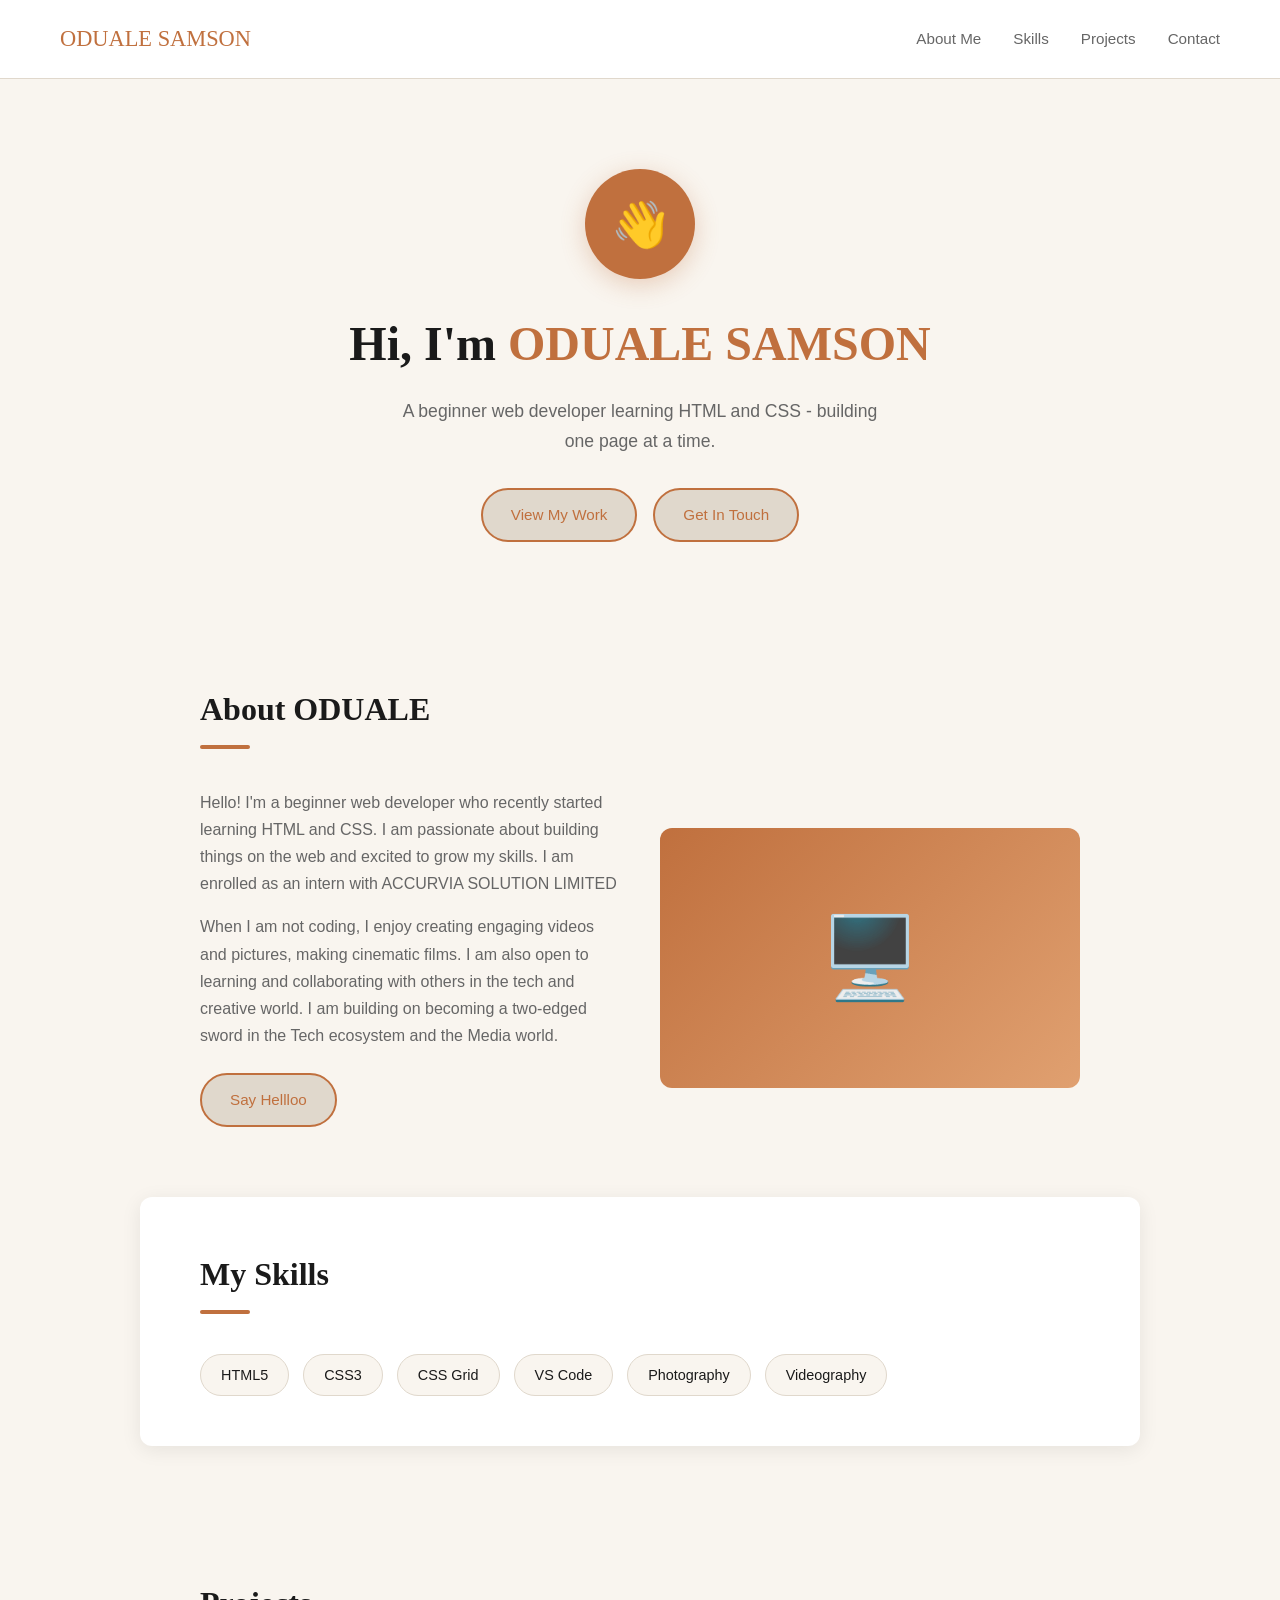
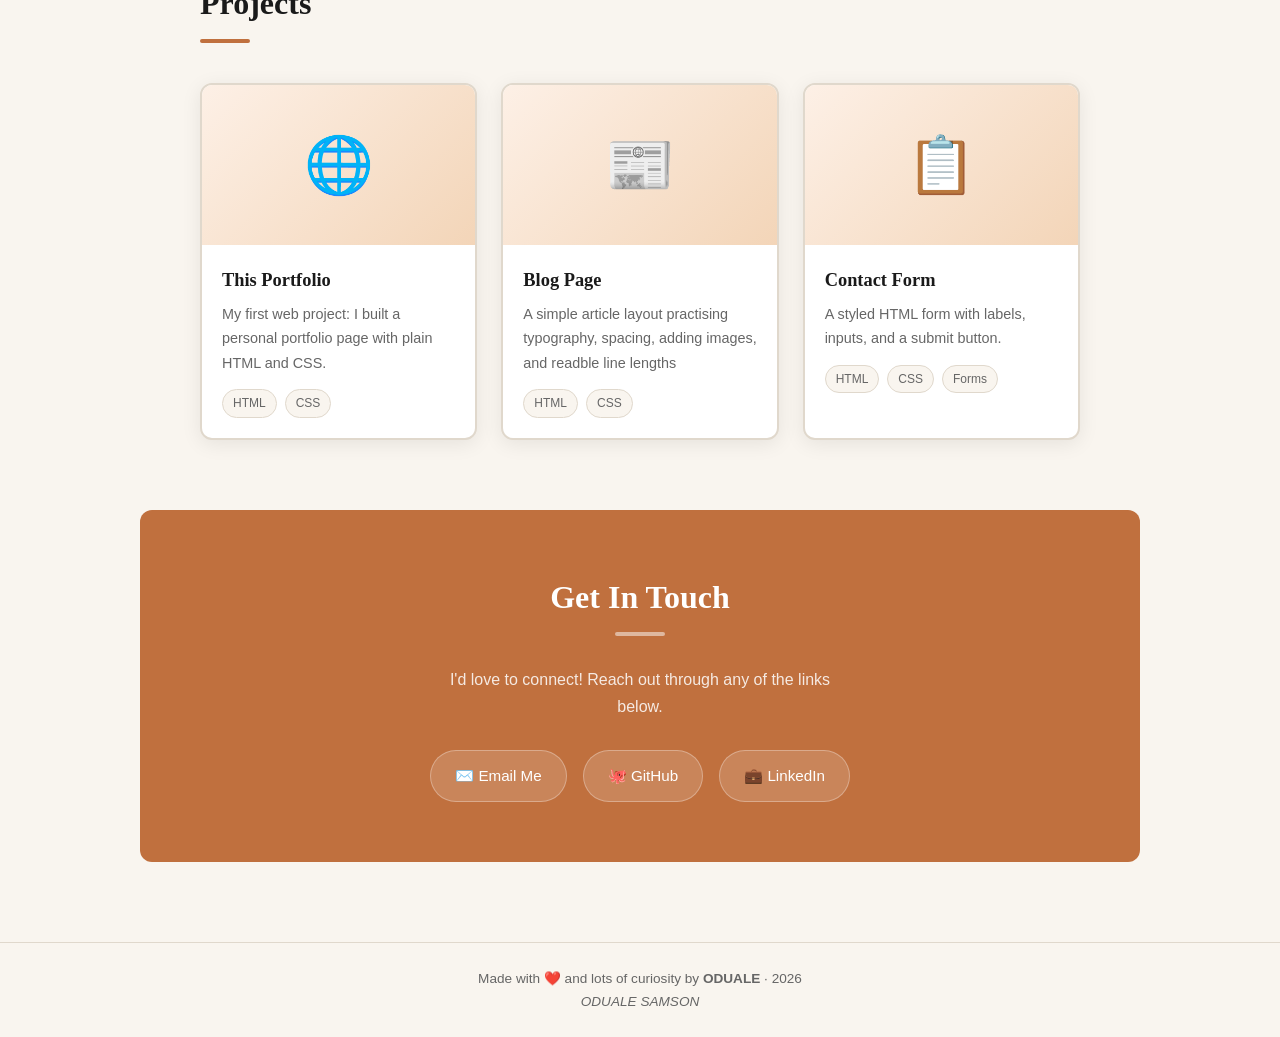
<file: index.html>
<!DOCTYPE html>
<html lang="en">
<head>
    <meta charset="UTF-8">
    <meta name="viewport" content="width=device-width, initial-scale=1.0">
    <title>Oduale Siwes</title>
    <!--link rel="apple-touch-icon" sizes="180x180" href="/apple-touch-icon.png">
<link rel="icon" type="image/png" sizes="32x32" href="images/favicon-32x32.png">
<link rel="icon" type="image/png" sizes="16x16" href="images/favicon-16x16.png">
<link rel="manifest" href="/site.webmanifest"-->
  <!--<link rel="stylesheet" href="/home.css">-->
<link rel="stylesheet" href="style.css">
</head>
<body>
    <!--NAVIGATION-->
    <nav>
        <div class="logo">ODUALE SAMSON</div>
        <ul class="nav-links">
            <li><a href="#about">About Me</a></li>
            <li><a href="#skills">Skills</a></li>
            <li><a href="#projects">Projects</a></li>
            <li><a href="#contact">Contact</a></li>
        </ul>
    </nav>
   <!--===========  HERO   =============-->
   <div class="hero">
    <div class="hero-avatar">👋</div>
    <h1>Hi, I'm <span>ODUALE SAMSON</span></h1>
    <p>A beginner web developer learning HTML and CSS - building one page at a time.</p>
    <div class="hero-buttons">
        <a href="#projects" class="btn btn-primary">View My Work</a>
        <a href="#contact" class="btn btn-outline">Get In Touch</a>
    </div>
   </div>

   <!--============THIS IS ABOUT ME OOOO ============-->
    <section id="about">
        <h2 class="section-title">About ODUALE</h2>
        <div class="section-line"></div>
        <div class="about-grid">
            <div class="about-text">
         <p>Hello! I'm a beginner web developer who recently started
            learning HTML and CSS.
            I am passionate about building things on the web and excited
            to grow my skills.
            I am enrolled as an intern with ACCURVIA SOLUTION LIMITED
         </p>
         <p>When I am not coding, I enjoy creating engaging videos and pictures,
            making cinematic films. I am also open to learning and collaborating with others in the tech and creative world.
            I am building on becoming a two-edged sword in the Tech ecosystem and the Media world.
         </p>
         <a href="#contact" class="btn btn-primary" style="display: inline-block;margin-top: 8px;">Say Hellloo</a>
                </div>
                <div class="about-image">🖥️</div>
            </div>
    </section>


    <!--===========MY SKILLS SET HMMMM ==============-->
    <section id="skills">
       <h2 class="section-title">My Skills</h2>
       <div class="section-line"></div>
       <div class="skills-grid">
        <span class="skill-tag">HTML5</span>
        <span class="skill-tag">CSS3</span>
        <span class="skill-tag">CSS Grid</span>
        <span class="skill-tag">VS Code</span>
        <span class="skill-tag">Photography</span>
        <span class="skill-tag">Videography</span>
       </div>
    </section>

    <!---=========PROJECTS NA WATER, HMMM CHAIII==========-->
    <section id="projects">
        <h2 class="section-title">Projects</h2>
        <div class="section-line"></div>
        <div class="projects-grid">

            <div class="project-card">
            <div class="project-thumb">🌐</div>
            <div class="project-info">
                <h3>This Portfolio</h3>
                <p>My first web project: I built a personal portfolio
                    page with plain HTML and CSS.
                </p>
                <div class="project-tags">
                    <span>HTML</span>
                    <span>CSS</span>
                    </div>
                </div>
        </div>

        <div class="project-card">
            <div class="project-thumb">📰</div>
            <div class="project-info">
                <h3>Blog Page</h3>
                <p>A simple article layout practising typography, spacing, adding images, and readble line lengths</p>
                <div class="project-tags">
                    <span>HTML</span>
                    <span>CSS</span>
                </div>
            </div>
        </div>

        <div class="project-card">
        <div class="project-thumb">📋</div>
        <div class="project-info">
          <h3>Contact Form</h3>
          <p>A styled HTML form with labels, inputs, and a submit button.</p>
          <div class="project-tags">
            <span>HTML</span>
            <span>CSS</span>
            <span>Forms</span>
          </div>
        </div>
      </div>
    </section>

    <!-- ======= CONTACT MII MANI, OGA GET IN JOOOR ======= -->

  <section id="contact">
    <h2 class="section-title">Get In Touch</h2>
    <div class="section-line"></div>
    <p>I'd love to connect! Reach out through any of the links below.</p>
    <div class="contact-links">
      <a href="mailto:odualesolomon@gmail.com" class="contact-link">✉️ Email Me</a>
      <a href="https://github.com/odualesolomon" class="contact-link">🐙 GitHub</a>
      <a href="https://linkedin.com/in/odualesolomon" class="contact-link">💼 LinkedIn</a>
    </div>
  </section>
 
  <!-- ======= FOOTER {ESE MIII} ======= -->
  <footer>
    <p>Made with ❤️ and lots of curiosity by <strong>ODUALE</strong> · 2026</p>
    <cite>ODUALE SAMSON</cite>
  </footer>
 
</body>
</html>
</body>
</html>
</file>
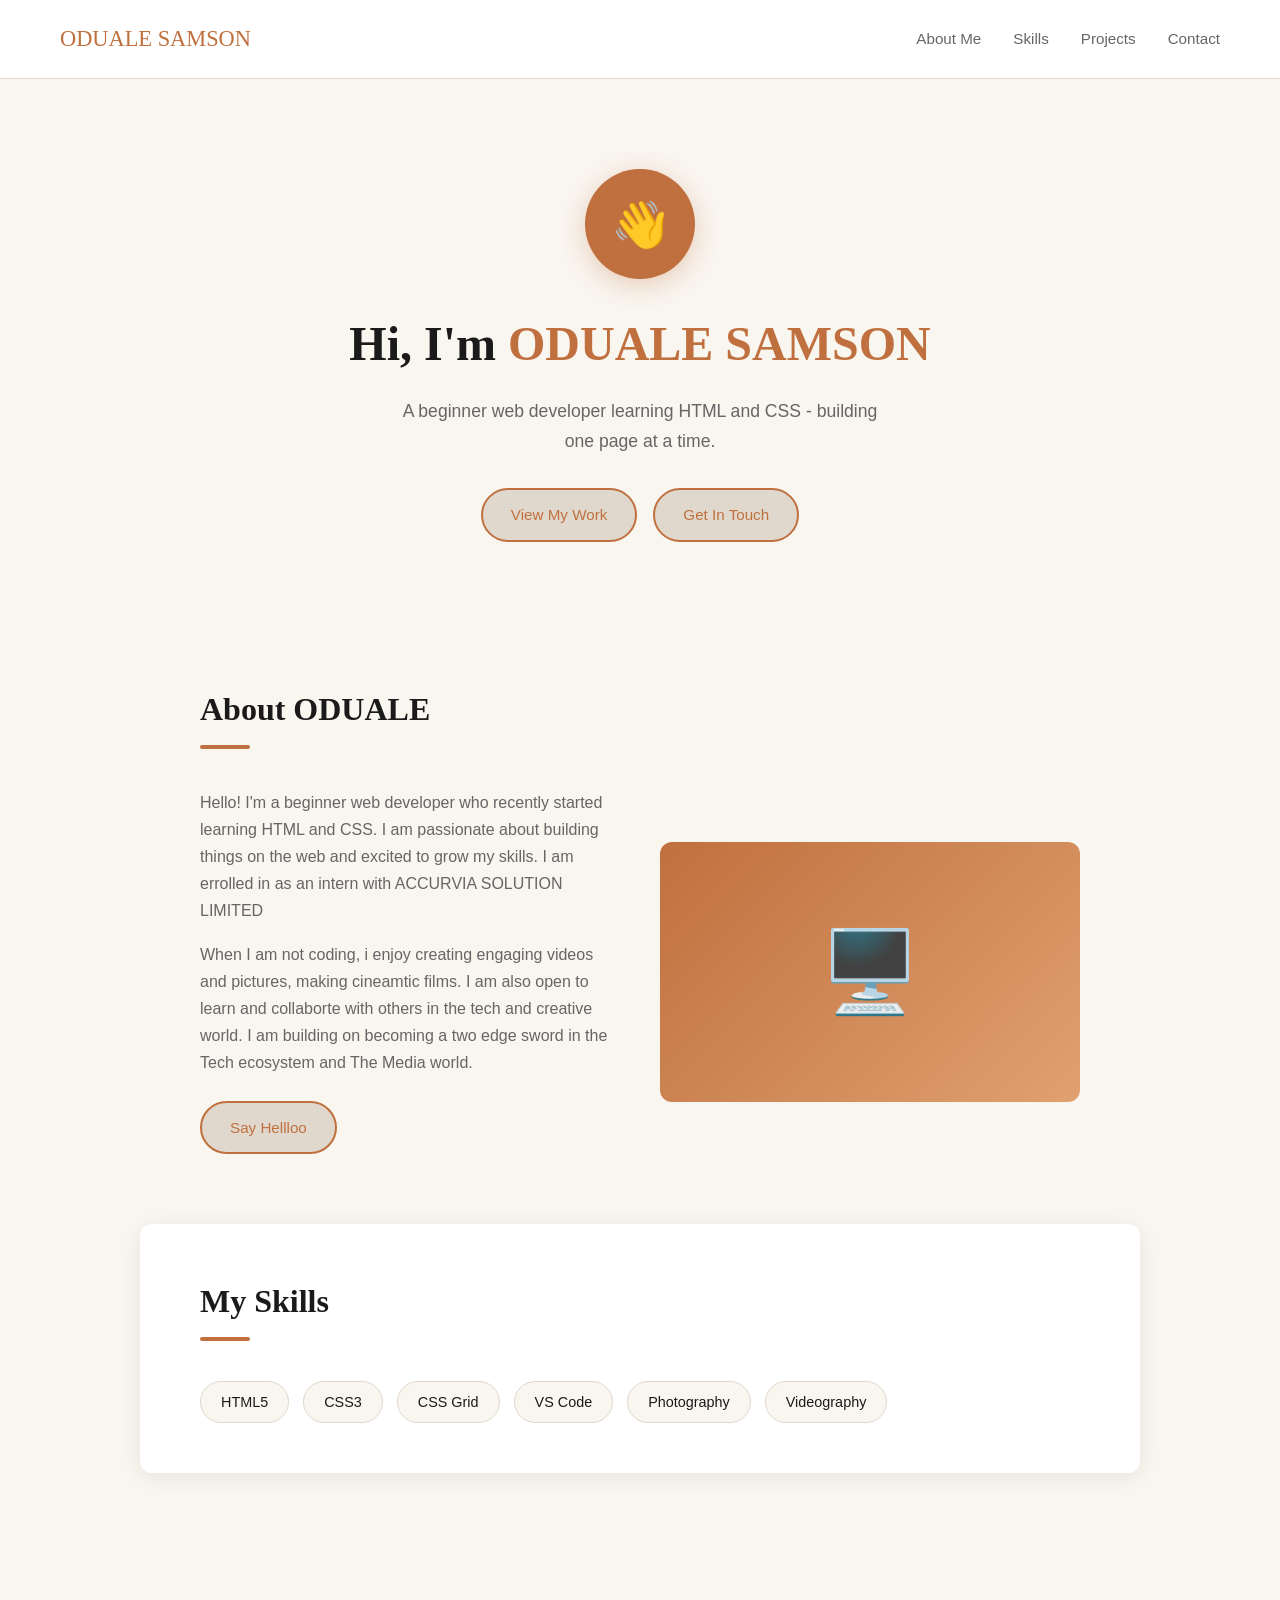
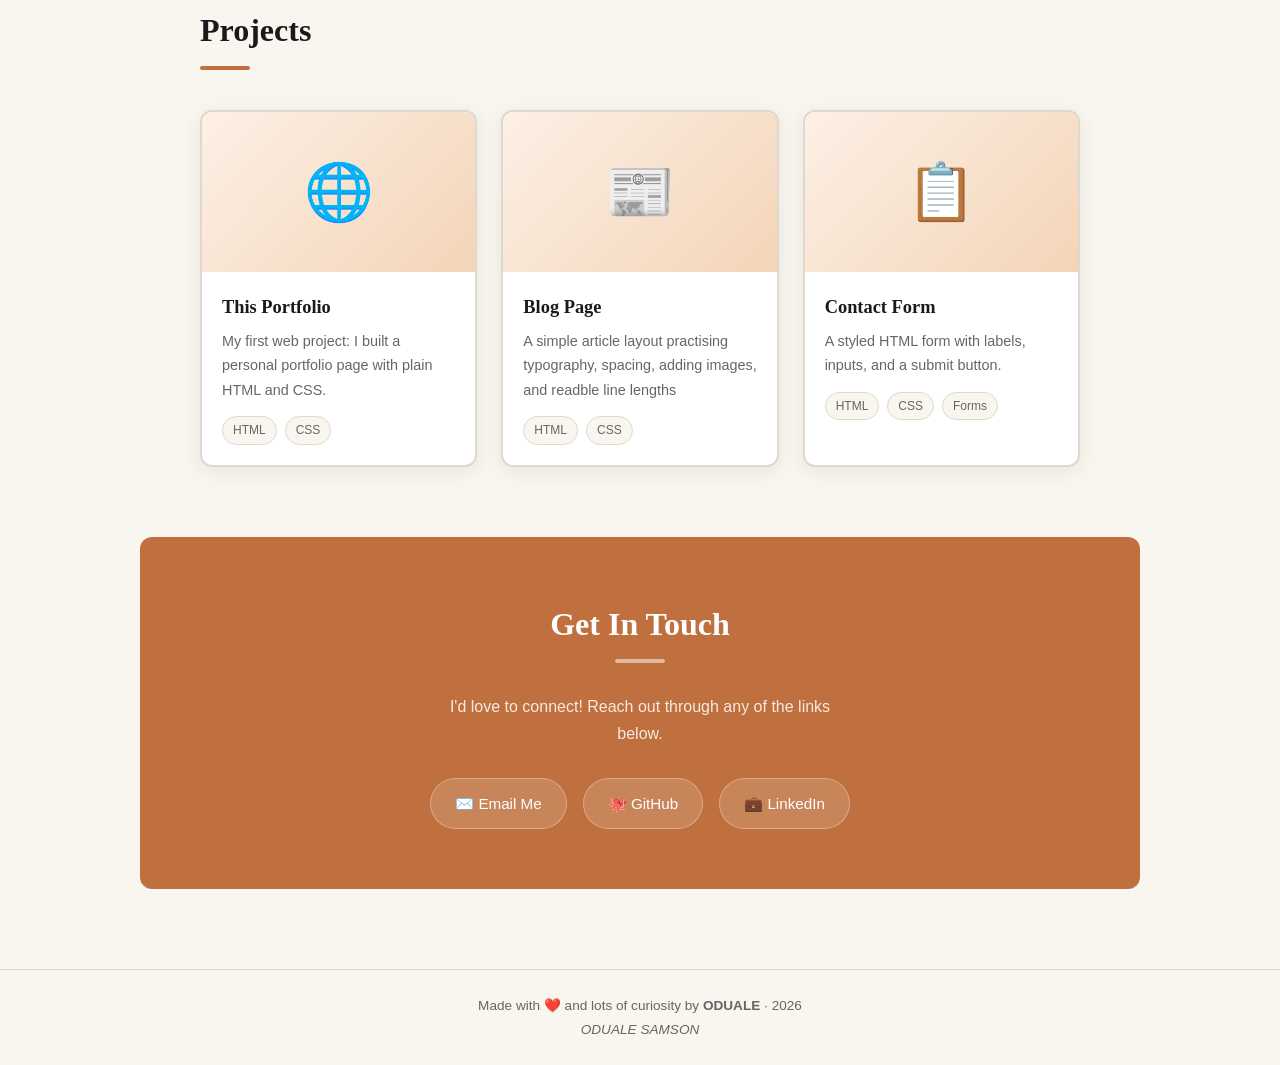
<file: Home.html>
<!DOCTYPE html>
<html lang="en">
<head>
    <meta charset="UTF-8">
    <meta name="viewport" content="width=device-width, initial-scale=1.0">
    <title>Oduale Siwes</title>
    <!--link rel="apple-touch-icon" sizes="180x180" href="/apple-touch-icon.png">
<link rel="icon" type="image/png" sizes="32x32" href="images/favicon-32x32.png">
<link rel="icon" type="image/png" sizes="16x16" href="images/favicon-16x16.png">
<link rel="manifest" href="/site.webmanifest"-->
  <!--<link rel="stylesheet" href="/home.css">-->
<link rel="stylesheet" href="style.css">
</head>
<body>
    <!--NAVIGATION-->
    <nav>
        <div class="logo">ODUALE SAMSON</div>
        <ul class="nav-links">
            <li><a href="#about">About Me</a></li>
            <li><a href="#skills">Skills</a></li>
            <li><a href="#projects">Projects</a></li>
            <li><a href="#contact">Contact</a></li>
        </ul>
    </nav>
   <!--===========  HERO   =============-->
   <div class="hero">
    <div class="hero-avatar">👋</div>
    <h1>Hi, I'm <span>ODUALE SAMSON</span></h1>
    <p>A beginner web developer learning HTML and CSS - building one page at a time.</p>
    <div class="hero-buttons">
        <a href="#projects" class="btn btn-primary">View My Work</a>
        <a href="#contacts" class="btn btn-outline">Get In Touch</a>
    </div>
   </div>

   <!--============THIS IS ABOUT ME OOOO ============-->
    <section id="about">
        <h2 class="section-title">About ODUALE</h2>
        <div class="section-line"></div>
        <div class="about-grid">
            <div class="about-text">
         <p>Hello! I'm a beginner web developer who recently started
            learning HTML and CSS.
            I am passionate about building things on the web and excited
            to grow my skills.
            I am errolled in as an intern with ACCURVIA SOLUTION LIMITED
         </p>
         <p>When I am not coding, i enjoy creating engaging videos and pictures,
            making cineamtic films. I am also open to learn and collaborte with others in the tech and creative world.
            I am building on becoming a two edge sword in the Tech ecosystem and The Media world.
         </p>
         <a href="#contact" class="btn btn-primary" style="display: inline-block;margin-top: 8px;">Say Hellloo</a>
                </div>
                <div class="about-image">🖥️</div>
            </div>
    </section>


    <!--===========MY SKILLS SET HMMMM ==============-->
    <section id="skills">
       <h2 class="section-title">My Skills</h2>
       <div class="section-line"></div>
       <div class="skills-grid">
        <span class="skill-tag">HTML5</span>
        <span class="skill-tag">CSS3</span>
        <span class="skill-tag">CSS Grid</span>
        <span class="skill-tag">VS Code</span>
        <span class="skill-tag">Photography</span>
        <span class="skill-tag">Videography</span>
       </div>
    </section>

    <!---=========PROJECTS NA WATER, HMMM CHAIII==========-->
    <section id="projects">
        <h2 class="section-title">Projects</h2>
        <div class="section-line"></div>
        <div class="projects-grid">

            <div class="project-card">
            <div class="project-thumb">🌐</div>
            <div class="project-info">
                <h3>This Portfolio</h3>
                <p>My first web project: I built a personal portfolio
                    page with plain HTML and CSS.
                </p>
                <div class="project-tags">
                    <span>HTML</span>
                    <span>CSS</span>
                    </div>
                </div>
        </div>

        <div class="project-card">
            <div class="project-thumb">📰</div>
            <div class="project-info">
                <h3>Blog Page</h3>
                <p>A simple article layout practising typography, spacing, adding images, and readble line lengths</p>
                <div class="project-tags">
                    <span>HTML</span>
                    <span>CSS</span>
                </div>
            </div>
        </div>

        <div class="project-card">
        <div class="project-thumb">📋</div>
        <div class="project-info">
          <h3>Contact Form</h3>
          <p>A styled HTML form with labels, inputs, and a submit button.</p>
          <div class="project-tags">
            <span>HTML</span>
            <span>CSS</span>
            <span>Forms</span>
          </div>
        </div>
      </div>
    </section>

    <!-- ======= CONTACT MII MANI, OGA GET IN JOOOR ======= -->

  <section id="contact">
    <h2 class="section-title">Get In Touch</h2>
    <div class="section-line"></div>
    <p>I'd love to connect! Reach out through any of the links below.</p>
    <div class="contact-links">
      <a href="mailto:odualesolomon@gmail.com" class="contact-link">✉️ Email Me</a>
      <a href="https://github.com/odualesolomon" class="contact-link">🐙 GitHub</a>
      <a href="https://linkedin.com/in/odualesolomon" class="contact-link">💼 LinkedIn</a>
    </div>
  </section>
 
  <!-- ======= FOOTER {ESE MIII} ======= -->
  <footer>
    <p>Made with ❤️ and lots of curiosity by <strong>ODUALE</strong> · 2026</p>
    <cite>ODUALE SAMSON</cite>
  </footer>
 
</body>
</html>
</body>
</html>
</file>
<file: style.css>
/* ================================
       CSS VARIABLES — easy to change!
       ================================ */
    :root {
      --bg:       #f9f5ef;
      --card:     #ffffff;
      --accent:   #c0703e;
      --text:     #1a1a1a;
      --muted:    #666;
      --border:   #e0d8cc;
      --radius:   12px;
      --shadow:   0 4px 20px rgba(0,0,0,0.08);
    }
 
    /* ================================
       RESET & BASE
       ================================ */
    * {
      margin: 0;
      padding: 0;
      box-sizing: border-box;
    }
 
    body {
      font-family: 'DM Sans', sans-serif;
      background-color: var(--bg);
      color: var(--text);
      line-height: 1.7;
    }
    /* NAVIGATION
       ================================ */
    nav {
      display: flex;
      justify-content: space-between;
      align-items: center;
      padding: 20px 60px;
      background-color: var(--card);
      border-bottom: 1px solid var(--border);
      position: sticky;
      top: 0;
      z-index: 100;
    }
.logo {
      font-family: 'Playfair Display', serif;
      font-size: 1.4rem;
      color: var(--accent);
    }

    .nav-links {
      list-style: none;
      display: flex;
      gap: 32px;
    }
 
    .nav-links a {
      text-decoration: none;
      color: var(--muted);
      font-size: 0.95rem;
      font-weight: 500;
      transition: color 0.2s;
    }
 
    .nav-links a:hover {
      color: var(--accent);
    }
 
    /* ================================
       HERO SECTION
       ================================ */
    .hero {
      display: flex;
      flex-direction: column;
      align-items: center;
      text-align: center;
      padding: 90px 40px 70px;
    }
 
    .hero-avatar {
      
      width: 110px;
      height: 110px;
      border-radius: 50%;
      background-color: var(--accent);
      display: flex;
      align-items: center;
      justify-content: center;
      font-size: 2.8rem;
      margin-bottom: 24px;
      box-shadow: 0 6px 24px rgba(192, 112, 62, 0.3);
    }
 
    .hero h1 {
      font-family: 'Playfair Display', serif;
      font-size: 3rem;
      margin-bottom: 12px;
    }
 
    .hero h1 span {
      color: var(--accent);
    }
 
    .hero p {
      font-size: 1.1rem;
      color: var(--muted);
      max-width: 480px;
      margin-bottom: 32px;
    }
 
    .hero-buttons {
      display: flex;
      gap: 16px;
      flex-wrap: wrap;
      justify-content: center;
    }
 
    .btn {
      padding: 12px 28px;
      border-radius: 50px;
      font-family: 'DM Sans', sans-serif;
      font-size: 0.95rem;
      font-weight: 500;
      cursor: pointer;
      text-decoration: none;
      transition: transform 0.2s, box-shadow 0.2s;
      border: 2px solid transparent;
    }
 
    .btn:hover {
      transform: translateY(-2px);
      box-shadow: var(--shadow);
    }
 
    .btn-primary {
      border-color: var(--accent);
      background-color: var(--border);
      color: var(--accent);
    }
 
    .btn-outline {
      border-color: var(--accent);
      color: var(--accent);
      background: var(--border);
    }
 
    /* ================================
       SECTION WRAPPER
       ================================ */
    section {
      padding: 70px 60px;
      max-width: 1000px;
      margin: 0 auto;
    }
 
    .section-title {
      font-family: 'Playfair Display', serif;
      font-size: 2rem;
      margin-bottom: 8px;
    }
 
    .section-line {
      width: 50px;
      height: 4px;
      background-color: var(--accent);
      border-radius: 4px;
      margin-bottom: 40px;
    }
 
    /* ================================
       ABOUT SECTION
       ================================ */
    .about-grid {
      display: grid;
      grid-template-columns: 1fr 1fr;
      gap: 40px;
      align-items: center;
    }
 
    .about-text p {
      color: var(--muted);
      margin-bottom: 16px;
    }
 
    .about-image {
      background: linear-gradient(135deg, var(--accent), #e0a070);
      border-radius: var(--radius);
      height: 260px;
      display: flex;
      align-items: center;
      justify-content: center;
      font-size: 5rem;
    }
 
    /* ================================
       SKILLS SECTION
       ================================ */
    #skills {
      background-color: var(--card);
      border-radius: var(--radius);
      padding: 50px 60px;
      margin: 0 auto 60px;
      max-width: 1000px;
      box-shadow: var(--shadow);
    }
 
    .skills-grid {
      display: flex;
      flex-wrap: wrap;
      gap: 14px;
    }
 
    .skill-tag {
      background-color: var(--bg);
      border: 1px solid var(--border);
      border-radius: 50px;
      padding: 8px 20px;
      font-size: 0.9rem;
      color: var(--text);
      transition: background 0.2s, color 0.2s;
    }
 
    .skill-tag:hover {
      background-color: var(--accent);
      color: #fff;
      border-color: var(--accent);
    }
 
    /* ================================
       PROJECTS SECTION
       ================================ */
    .projects-grid {
      display: grid;
      grid-template-columns: repeat(auto-fit, minmax(260px, 1fr));
      gap: 24px;
    }
 
    .project-card {
      background-color: var(--card);
      border: 2px solid var(--border);
      border-radius: var(--radius);
      overflow: hidden;
      box-shadow: var(--shadow);
      transition: transform 0.2s;
    }
 
    .project-card:hover {
      transform: translateY(-4px);
    }
 
    .project-thumb {
      height: 160px;
      display: flex;
      align-items: center;
      justify-content: center;
      font-size: 3.5rem;
      background: linear-gradient(135deg, #fdf0e6, #f3d5b8);
    }
 
    .project-info {
      padding: 20px;
    }
 
    .project-info h3 {
      font-family: 'Playfair Display', serif;
      font-size: 1.15rem;
      margin-bottom: 6px;
    }
 
    .project-info p {
      color: var(--muted);
      font-size: 0.9rem;
      margin-bottom: 14px;
    }
 
    .project-tags {
      display: flex;
      gap: 8px;
      flex-wrap: wrap;
    }
 
    .project-tags span {
      background-color: var(--bg);
      font-size: 0.75rem;
      padding: 3px 10px;
      border-radius: 50px;
      border: 1px solid var(--border);
      color: var(--muted);
    }
 
    /* ================================
       CONTACT SECTION
       ================================ */
    #contact {
      background-color: var(--accent);
      border-radius: var(--radius);
      padding: 60px;
      text-align: center;
      max-width: 1000px;
      margin: 0 auto 80px;
      color: #fff;
    }
 
    #contact .section-title {
      color: #fff;
    }
 
    #contact .section-line {
      background-color: rgba(255,255,255,0.5);
      margin: 8px auto 30px;
    }
 
    #contact p {
      opacity: 0.85;
      max-width: 420px;
      margin: 0 auto 30px;
    }
 
    .contact-links {
      display: flex;
      gap: 16px;
      justify-content: center;
      flex-wrap: wrap;
    }
 
    .contact-link {
      background: rgba(255,255,255,0.15);
      color: #fff;
      text-decoration: none;
      padding: 12px 24px;
      border-radius: 50px;
      font-size: 0.95rem;
      border: 1px solid rgba(255,255,255,0.3);
      transition: background 0.2s;
    }
 
    .contact-link:hover {
      background: rgba(255,255,255,0.28);
    }
 
    /* ================================
       FOOTER
       ================================ */
    footer {
      text-align: center;
      padding: 24px;
      font-size: 0.85rem;
      color: var(--muted);
      border-top: 1px solid var(--border);
    }
 
    /* ================================
       RESPONSIVE — smaller screens
       ================================ */
    @media (max-width: 700px) {
      nav {
        padding: 16px 24px;
      }
 
      .nav-links {
        gap: 18px;
      }
 
      section {
        padding: 50px 24px;
      }
 
      #skills, #contact {
        padding: 40px 24px;
        margin: 0 20px 40px;
      }
 
      .about-grid {
        grid-template-columns: 1fr;
      }
 
      .about-image {
        height: 180px;
      }
 
      .hero h1 {
        font-size: 2rem;
      }
    }
</file>
